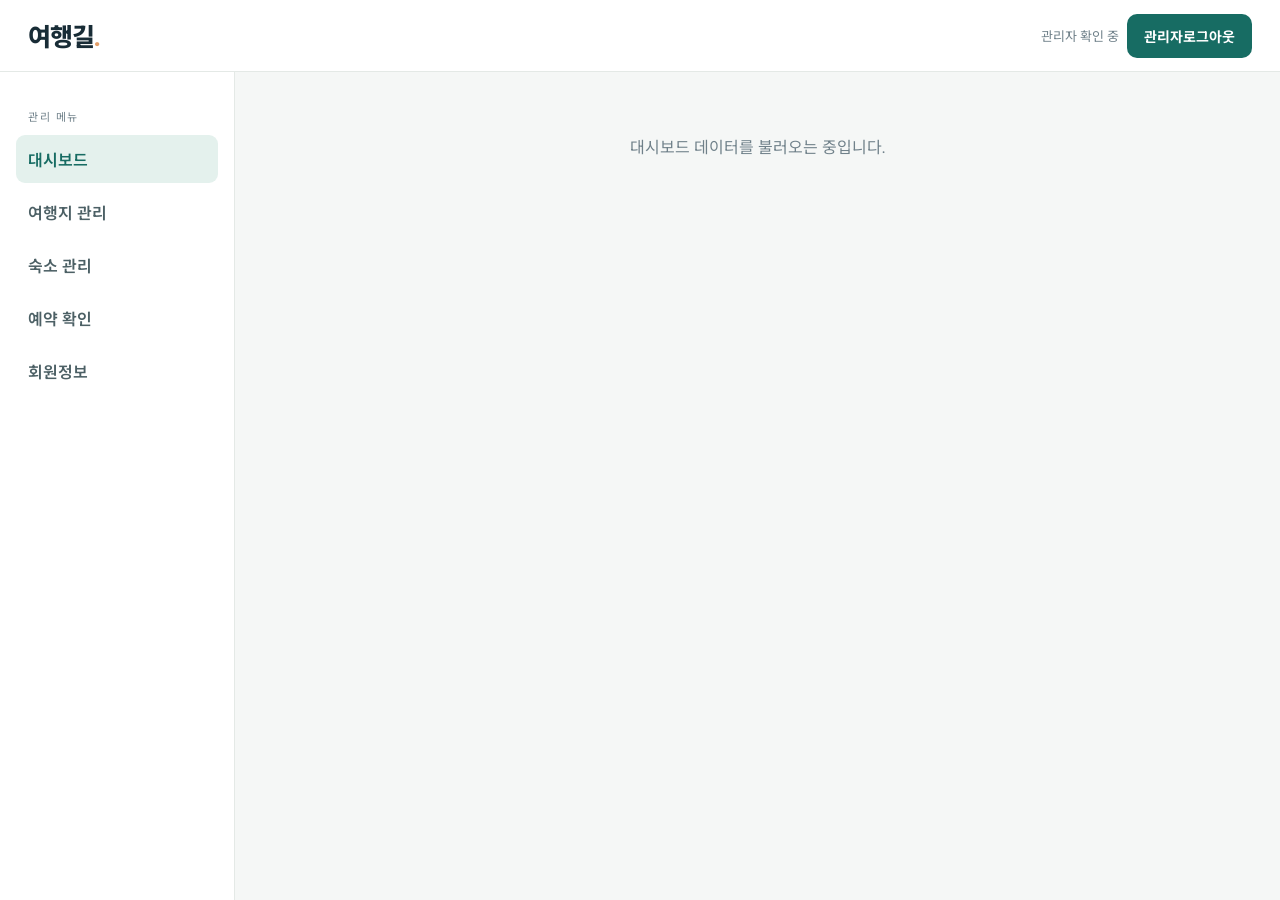
<file: admin.html>
<!doctype html><html lang="ko"><head><meta charset="utf-8"><meta name="viewport" content="width=device-width,initial-scale=1"><title>관리자 대시보드 | 여행길</title><link rel="stylesheet" href="css/style.css"><script type="module" src="js/admin.js"></script></head>
<body class="admin-shell"><header class="admin-header"><a class="brand" href="index.html">여행길<span>.</span></a><div class="top-actions"><span id="adminIdentity" class="muted">관리자 확인 중</span><button id="adminSignout" class="btn btn-primary">관리자로그아웃</button></div></header>
<div class="admin-layout"><aside class="admin-sidebar"><p>관리 메뉴</p><nav class="admin-nav"><button class="active" data-view="overview">대시보드</button><button data-view="destinations">여행지 관리</button><button data-view="stays">숙소 관리</button><button data-view="reservations">예약 확인</button><button data-view="members">회원정보</button></nav></aside><main id="adminContent" class="admin-main"><div class="admin-empty">대시보드 데이터를 불러오는 중입니다.</div></main></div></body></html>
</file>
<file: css/style.css>
@import url('https://fonts.googleapis.com/css2?family=DM+Sans:wght@400;500;600;700&family=Noto+Sans+KR:wght@400;500;600;700;800&display=swap');
:root{--ink:#182c36;--muted:#70818a;--teal:#176c63;--teal-dark:#11564f;--mint:#e4f1ed;--cream:#f7f6f1;--line:#e4e9e6;--white:#fff;--shadow:0 14px 42px #183e3512}*{box-sizing:border-box}html{scroll-behavior:smooth}body{margin:0;color:var(--ink);background:#fff;font-family:'DM Sans','Noto Sans KR',sans-serif}button,input{font:inherit}button{cursor:pointer}.site-header{height:78px;padding:0 max(5vw,24px);display:flex;align-items:center;justify-content:space-between;border-bottom:1px solid #edf0ed;background:#fff;position:sticky;top:0;z-index:5}.brand{font-size:25px;font-weight:800;letter-spacing:-1px;color:var(--ink);text-decoration:none}.brand span{color:#e39e68}.top-actions{display:flex;align-items:center;gap:8px}.btn{border:0;border-radius:10px;padding:12px 17px;font-size:14px;font-weight:700;transition:.2s}.btn:hover{transform:translateY(-1px)}.btn-primary{background:var(--teal);color:#fff}.btn-primary:hover{background:var(--teal-dark)}.btn-quiet{color:var(--ink);background:transparent}.btn-quiet:hover{background:var(--cream)}.hidden{display:none!important}.hero{min-height:490px;background:#f2f6f2;padding:72px max(8vw,28px);display:flex;align-items:center;justify-content:space-between;overflow:hidden}.hero-copy{position:relative;z-index:1;max-width:600px}.eyebrow{font-size:11px;letter-spacing:2px;font-weight:800;color:var(--teal);margin:0 0 15px}.hero h1{font-size:clamp(40px,5vw,64px);line-height:1.22;letter-spacing:-2.8px;margin:0 0 18px}.hero-copy>p:not(.eyebrow){color:#667980;margin-bottom:28px}.search-row{display:flex;gap:9px;background:white;padding:7px;border-radius:14px;max-width:490px;box-shadow:var(--shadow)}.search-row input{border:0;outline:0;flex:1;min-width:0;padding:0 14px}.hero-art{width:42%;height:340px;position:relative}.sun{position:absolute;width:95px;height:95px;border-radius:50%;background:#efc78e;right:18%;top:13%}.mountain{position:absolute;bottom:8%;width:100%;height:72%;clip-path:polygon(0 100%,22% 28%,38% 68%,60% 5%,100% 100%)}.mountain-back{background:#b7d4c8;transform:scale(.92) translate(-10px,4px)}.mountain-front{background:#518a78;clip-path:polygon(0 100%,25% 42%,46% 78%,72% 22%,100% 100%)}.pin{position:absolute;right:34%;top:38%;font-size:38px;color:#fff;background:#d37f5f;width:56px;height:56px;border-radius:50% 50% 50% 0;transform:rotate(-45deg);display:grid;place-items:center}.pin::first-letter{transform:rotate(45deg)}.section{padding:74px max(8vw,28px)}.section-heading{display:flex;justify-content:space-between;align-items:end;margin-bottom:25px}.section h2{font-size:27px;letter-spacing:-1px;margin:0}.card-grid{display:grid;grid-template-columns:repeat(3,minmax(0,1fr));gap:20px}.place-card{border:1px solid var(--line);border-radius:17px;overflow:hidden;background:white;box-shadow:0 4px 18px #193e3508}.place-image{height:190px;background:linear-gradient(145deg,#d9e8dd,#8bb7a3);display:grid;place-items:center;color:#fff;font-size:38px;background-size:cover;background-position:center}.place-body{padding:19px}.place-body h3{margin:0 0 8px;font-size:18px}.place-body p{margin:0 0 12px;color:var(--muted);font-size:14px;line-height:1.6}.price{font-weight:800;color:var(--teal)}.stay-section{background:var(--cream)}.empty-state{grid-column:1/-1;padding:40px;border-radius:14px;background:#fff;color:var(--muted);text-align:center}.muted,.hint{color:var(--muted);font-size:13px}footer{padding:28px max(8vw,28px);display:flex;justify-content:space-between;color:var(--muted);font-size:13px;border-top:1px solid var(--line)}.to-top{position:fixed;right:24px;bottom:24px;width:48px;height:48px;border-radius:50%;border:1px solid #d8e2dd;background:white;color:var(--teal);box-shadow:var(--shadow);display:none;place-items:center;z-index:10}.to-top.visible{display:grid}.to-top svg{width:22px;fill:none;stroke:currentColor;stroke-width:2;stroke-linecap:round;stroke-linejoin:round}.modal{border:0;padding:0;border-radius:18px;width:min(440px,calc(100% - 30px));box-shadow:0 25px 80px #102a2a35}.modal::backdrop{background:#152c2db0;backdrop-filter:blur(3px)}.form-card{padding:34px;display:grid;gap:15px;position:relative}.form-card h2{margin:-8px 0 2px;font-size:27px}.form-card label{font-size:13px;font-weight:700;display:grid;gap:7px}.form-card input,.admin-form input,.admin-form select,.admin-form textarea{border:1px solid var(--line);border-radius:9px;padding:12px 13px;outline-color:#65a99b;width:100%}.btn-wide{width:100%;margin-top:4px}.modal-close{position:absolute;right:16px;top:12px;border:0;background:transparent;font-size:26px;color:var(--muted)}.sr-only{position:absolute;width:1px;height:1px;padding:0;margin:-1px;overflow:hidden;clip:rect(0,0,0,0);white-space:nowrap;border:0}
/* Admin */
.admin-shell{min-height:100vh;background:#f5f7f6}.admin-header{height:72px;background:#fff;border-bottom:1px solid var(--line);display:flex;align-items:center;justify-content:space-between;padding:0 28px}.admin-layout{display:grid;grid-template-columns:235px 1fr;min-height:calc(100vh - 72px)}.admin-sidebar{padding:25px 16px;background:#fff;border-right:1px solid var(--line)}.admin-sidebar p{padding:0 12px;color:var(--muted);font-size:11px;text-transform:uppercase;letter-spacing:1.5px}.admin-nav{display:grid;gap:5px}.admin-nav button{text-align:left;border:0;background:transparent;padding:12px;border-radius:9px;color:#4c6065;font-weight:600}.admin-nav button.active,.admin-nav button:hover{background:var(--mint);color:var(--teal)}.admin-main{padding:34px;min-width:0}.admin-title{display:flex;justify-content:space-between;align-items:center;margin-bottom:25px}.admin-title h1{font-size:27px;margin:0}.stat-grid{display:grid;grid-template-columns:repeat(4,minmax(0,1fr));gap:15px;margin-bottom:26px}.stat-card{background:#fff;border:1px solid var(--line);border-radius:14px;padding:18px}.stat-card span{font-size:13px;color:var(--muted)}.stat-card strong{display:block;font-size:30px;margin-top:8px}.panel{background:#fff;border:1px solid var(--line);border-radius:14px;padding:20px;margin-bottom:20px;overflow:hidden}.panel-head{display:flex;justify-content:space-between;align-items:center;margin-bottom:16px}.panel h2{font-size:18px;margin:0}.table-wrap{overflow:auto}table{border-collapse:collapse;width:100%;min-width:650px;font-size:13px}th,td{text-align:left;padding:13px 11px;border-bottom:1px solid #edf0ee;white-space:nowrap}th{color:var(--muted);font-weight:600;background:#fafbfa}.badge{display:inline-block;background:#fff1d9;color:#98641a;padding:5px 9px;border-radius:20px;font-size:11px}.badge.ok{background:#e4f4eb;color:#28734d}.badge.off{background:#f0eeee;color:#747474}.table-actions{display:flex;gap:6px}.small-btn{border:1px solid var(--line);border-radius:7px;background:white;padding:6px 9px;font-size:12px}.small-btn.danger{color:#ae3c3c}.toolbar{display:flex;gap:8px;align-items:center;margin-bottom:15px}.toolbar input{max-width:280px}.admin-form{display:grid;grid-template-columns:repeat(2,minmax(0,1fr));gap:13px}.admin-form label{display:grid;gap:6px;font-size:13px;font-weight:600}.admin-form .full{grid-column:1/-1}.admin-empty{text-align:center;color:var(--muted);padding:28px}
@media(max-width:800px){.hero{padding:58px 26px;min-height:430px}.hero-art{position:absolute;right:-10%;opacity:.35;width:55%}.hero-copy{max-width:560px}.section{padding:55px 26px}.card-grid{grid-template-columns:repeat(2,minmax(0,1fr))}.stat-grid{grid-template-columns:repeat(2,minmax(0,1fr))}.admin-layout{grid-template-columns:1fr}.admin-sidebar{padding:8px 14px;border-right:0;border-bottom:1px solid var(--line);overflow:auto}.admin-sidebar p{display:none}.admin-nav{display:flex;min-width:max-content}.admin-main{padding:24px 18px}}
@media(max-width:540px){.site-header{height:auto;min-height:68px;padding:12px 15px;align-items:flex-start;gap:8px}.brand{font-size:21px;padding-top:6px}.top-actions{justify-content:flex-end;gap:3px;flex-wrap:wrap}.btn{padding:9px 10px;font-size:12px}.hero{min-height:400px;padding:48px 20px}.hero h1{font-size:42px}.hero-art{width:80%;right:-24%;opacity:.22}.search-row{flex-wrap:wrap}.search-row input{min-height:42px;flex-basis:100%}.search-row button{width:100%}.section{padding:45px 18px}.section h2{font-size:23px}.card-grid{grid-template-columns:1fr}.place-image{height:175px}.stat-grid{gap:9px}.stat-card{padding:13px}.stat-card strong{font-size:24px}.admin-header{padding:0 16px}.admin-main{padding:22px 12px}.admin-title h1{font-size:23px}.admin-form{grid-template-columns:1fr}.admin-form .full{grid-column:auto}footer{padding:24px 18px;gap:10px;flex-direction:column}}
</file>
